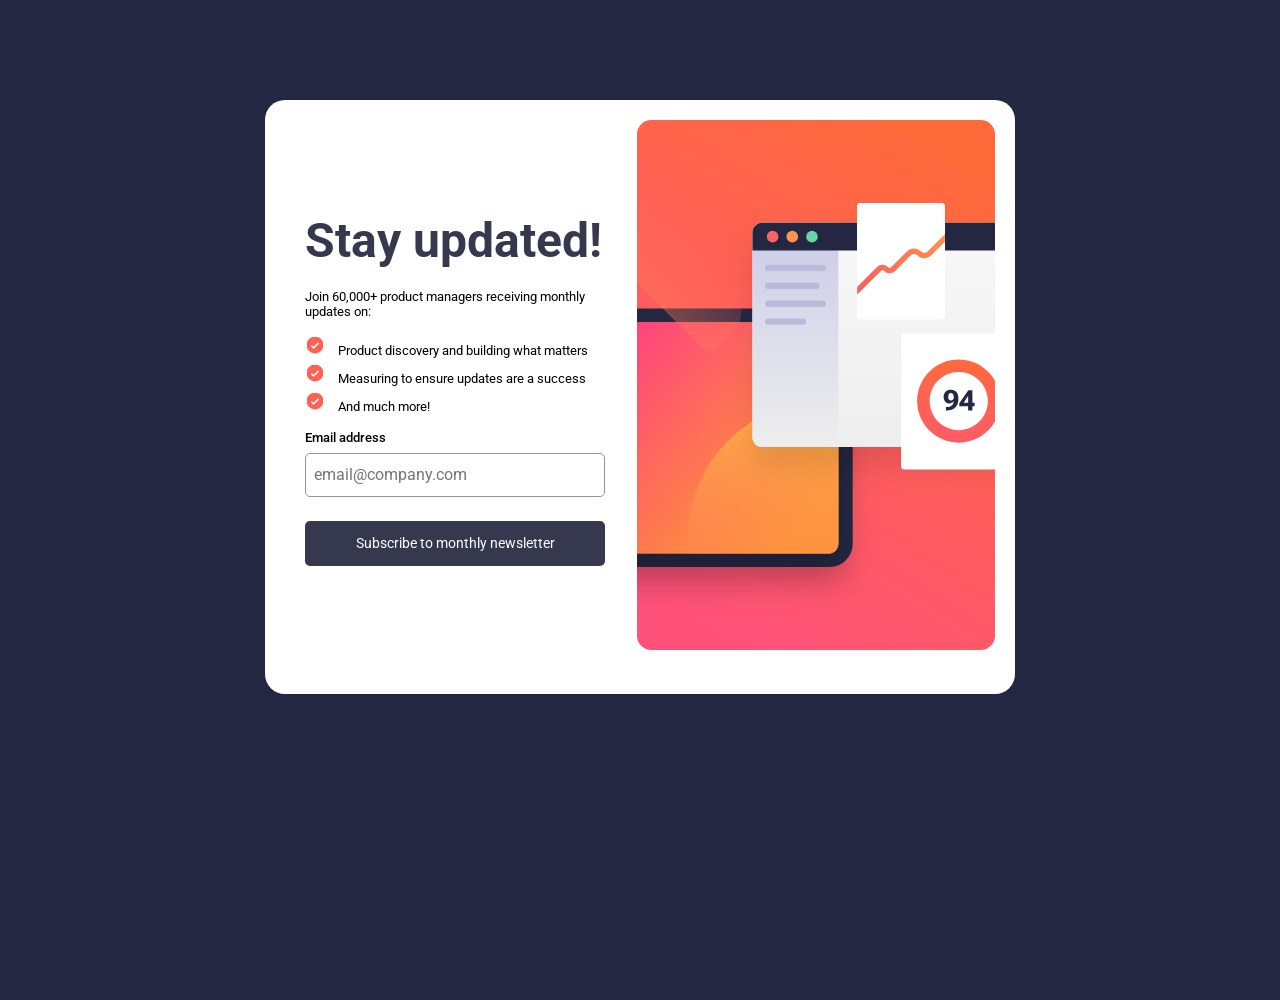
<file: index.html>
<!DOCTYPE html>
<html lang="en">
<head>
    <meta charset="UTF-8">
    <meta name="viewport" content="width=device-width, initial-scale=1.0">
    <title>Siwes Application Software | Newsletter Sign-up Form with Success Message</title>
    <link rel="stylesheet" href="styles.css">
     <link rel="icon" type="image/png" sizes="32x32" href="assets/images/favicon-32x32.png">
</head>
<body>
    <div class="content">
        <div class="update">
            <h1 class="head">Stay updated!</h1>
            <p>Join 60,000+ product managers receiving monthly updates on:</p>
            <ul class="list">
                <li>
                    <svg xmlns="http://www.w3.org/2000/svg" width="20" height="20" viewBox="0 0 21 21">
                        <g fill="none">
                            <circle cx="10.5" cy="10.5" r="10.5" fill="#FF6155"/>
                            <path stroke="#FFF" stroke-width="2" d="M6 11.381 8.735 14 15 8"/>
                        </g>
                    </svg>
                    <span>Product discovery and building what matters</span>
                </li>
                <li>
                    <svg xmlns="http://www.w3.org/2000/svg" width="20" height="20" viewBox="0 0 21 21">
                        <g fill="none">
                            <circle cx="10.5" cy="10.5" r="10.5" fill="#FF6155"/>
                            <path stroke="#FFF" stroke-width="2" d="M6 11.381 8.735 14 15 8"/>
                        </g>
                    </svg>
                    <span>Measuring to ensure updates are a success</span>
                </li>
                <li>
                    <svg xmlns="http://www.w3.org/2000/svg" width="20" height="20" viewBox="0 0 21 21">
                        <g fill="none">
                            <circle cx="10.5" cy="10.5" r="10.5" fill="#FF6155"/>
                            <path stroke="#FFF" stroke-width="2" d="M6 11.381 8.735 14 15 8"/>
                        </g>
                    </svg>
                    <span>And much more!</span>
                </li>
            </ul>
   
            <form id="action">
                <div class="mail">
                    <label for="email">Email address</label>
                    <span id="error-message" style="display: none;" class="ver">Valid email required</span>
                </div>
                <input type="email" id="email" name="email" placeholder="email@company.com" title="Valid email required" required> 
                <button type="submit" class="btn">Subscribe to monthly newsletter</button>
            </form>
        </div>
        <div class="picture">
            <img src="./assets/images/illustration-sign-up-desktop.svg" alt="Newsletter illustration">
        </div>
    </div>

    <script>
        const emailInput = document.getElementById('email');
        const errorMessage = document.getElementById('error-message');
        const form = document.getElementById('action');

        function validateEmail() {
            const emailValue = emailInput.value.trim();
            const emailRegex = /^[a-zA-Z0-9._%+-]+@[a-zA-Z0-9.-]+\.[a-zA-Z]{2,}$/;

            if (!emailRegex.test(emailValue)) {
                errorMessage.style.display = 'block';
                errorMessage.innerHTML = '<strong>Valid email required</strong>';
                return false;
            } else {
                errorMessage.style.display = 'none';
                return true;
            }
        }

        emailInput.addEventListener('blur', validateEmail);

        form.addEventListener('submit', (e) => {
            e.preventDefault();  // Prevent form from submitting by default

            if (validateEmail()) {
                window.location.replace('successMsg.html');
            } else {
                console.log('Invalid email');
            }
        });
    </script>
</body>
</html>
</file>
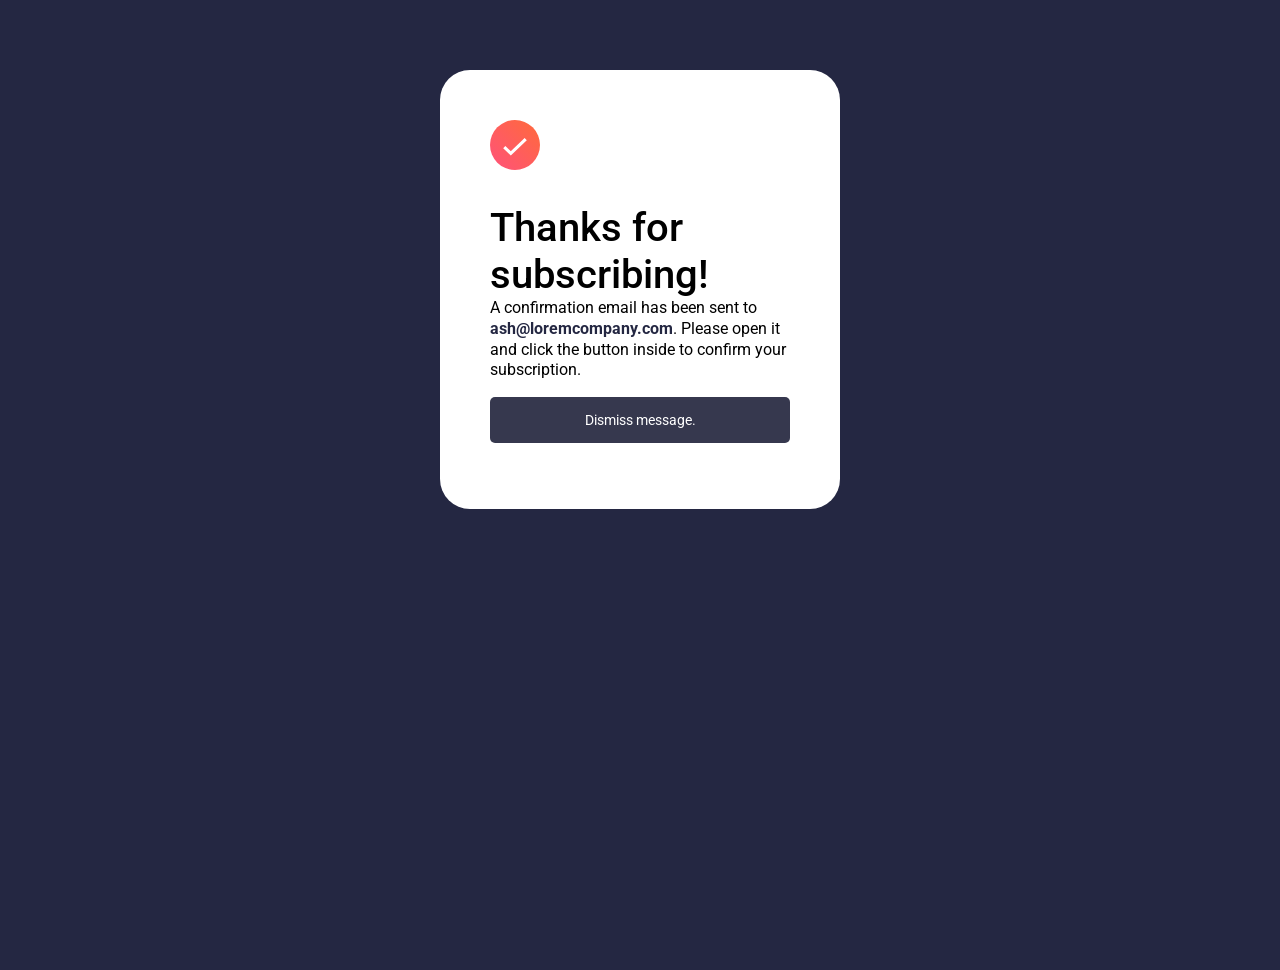
<file: successMsg.html>
<!DOCTYPE html>
<html lang="en">
<head>
    <meta charset="UTF-8">
    <meta name="viewport" content="width=device-width, initial-scale=1.0">
    <link rel="stylesheet" href="styles.css">
    <title>Success Message</title>
     <link rel="icon" type="image/png" sizes="32x32" href="assets/images/favicon-32x32.png">
</head>
<body>
    <div class="success-message">
        <img src="./assets/images/icon-success.svg">
        <h1>Thanks for subscribing!</h1>
        <p> A confirmation email has been sent to <span>ash@loremcompany.com</span>. Please open it and click the button inside to confirm your subscription. </p>
        <button type="submit" class="btn"><a href="index.html">Dismiss message.</a></button>
    </div>
</body>
</html>
</file>
<file: styles.css>
@import url('https://fonts.googleapis.com/css2?family=Roboto:ital,wght@0,100;0,300;0,400;0,500;0,700;0,900;1,100;1,300;1,400;1,500;1,700;1,900&display=swap');
* {
    padding: 0;
    margin: 0;
    box-sizing: border-box;
    font-family: "Roboto",monospace;
    text-decoration: none;
}
:root {
    --primary-color: hsl(4, 100%, 67%);
    --Dark-Slate-Grey: hsl(234, 29%, 20%);
    --Charcoal-Grey: hsl(235, 18%, 26%);
   --Grey: hsl(231, 7%, 60%);
   --White: hsl(0, 0%, 100%);
   --p-font: .8rem;
}
body{
    background-color: var(--Dark-Slate-Grey);
    align-items: center;
    justify-content: center;
    height: 100vh;
}

.content {
    background-color: var(--White);
    display: flex;
    justify-content: space-between;
    align-items: center;
    width: 750px;
    padding: 20px;
    border-radius: 20px;
    margin: 100px auto;
}

.update {
    padding: 20px;
    margin: 0 auto;
}

.picture > img {
    width: 300px;
    height: auto;
}

.picture img{
   width: 100%;
   padding-bottom: 20px;
   height: auto;
} 
.head{
    color: var(--Charcoal-Grey);
    margin-bottom: 20px;
    font-size: 3rem;
}
 .update p{
    margin-bottom: 10px;
    font-size: var(--p-font);
    font-family: inherit;
    width: auto;
}
.update ul{
    list-style: none;
    font-size: var(--p-font);
    margin: 1rem 0;
    width: 100%;
}
.update ul li{
    font-weight: 60px;
    margin-bottom: 5px;
}

.update ul li svg{
    margin-right: 0.6rem;
    padding: 0.1rem;
}

form{
    display: flex;
    flex-direction: column;
    width: 300px;
}

.update label{
    font-weight: 500;
    font-size: var(--p-font);
    width: 70%;
}

.mail{
    display: flex;
    align-items: center;
    justify-content: space-between;
    width: 100%;
}

.update .ver{
    font-weight: 500;
    color: var(--primary-color);
    margin-left: 200rem;
    visibility: hdden;
}

.update input{
    width: 100%;
    outline: none;
    border-radius: 5px;
    border: 1px solid var(--Grey);
    font-family: inherit;
    font-size: 1rem;
    margin: 0.5rem 0;
    padding: 0.7rem 0.5rem;
}

button{
    width: 100%;
    border: none;
    outline: none;
    margin: 1rem 0;
    padding: 0.9rem 0;
    background-color: var(--Charcoal-Grey);
    color: var(--White);
    border-radius: 5px;
    font-size: 0.9rem;
    font-family: inherit;
    cursor: pointer;
    transition: all .45s ease;
}

button:hover{
    background-color: var(--primary-color);
    transform: scale(1);
    font-weight: 500;
}

.btn > a {
    color: var(--White);
}

.success-message {
    background-color: var(--White);
    width: 400px;
    padding: 50px;
    border-radius: 30px;
    margin: 70px auto;
}

.success-message img {
    width: 50px;
    margin-bottom: 30px;
}

.success-message h1 {
    font-size: 40px;
    font-weight: 500;
}

.success-message p {
    line-height: 1.3;
}

.success-message span {
    color: var(--Dark-Slate-Grey);
    font-weight: bold;
}

#error-message {
    font-size:10px;
    padding:0;
    margin:0;
}

/* Media Query */
@media screen and (max-width: 375px) {
    body {
        background-color: var(--White);
    }

    .content {
        flex-direction: column-reverse; 
        width: 100%;
        margin: auto;
        padding: 0;
    }
    
    .picture img {
        content: url("./assets/images/illustration-sign-up-mobile.svg");
        width: 100%;
    }

    .update {
        width: 100%;
        padding: 30px;
    }

    .update li {
        letter-spacing: 0;
        font-size: medium;
    }

    .update p {
        font-size: 15px;
    }

    .success-message {
        width: 90%;
        padding: 0 0 0 10px;
    }

    .success-message img {
        margin-top: 100px;
    }

    .success-message .btn {
        position: relative;
        top: 280px;
    }
    
}
</file>
